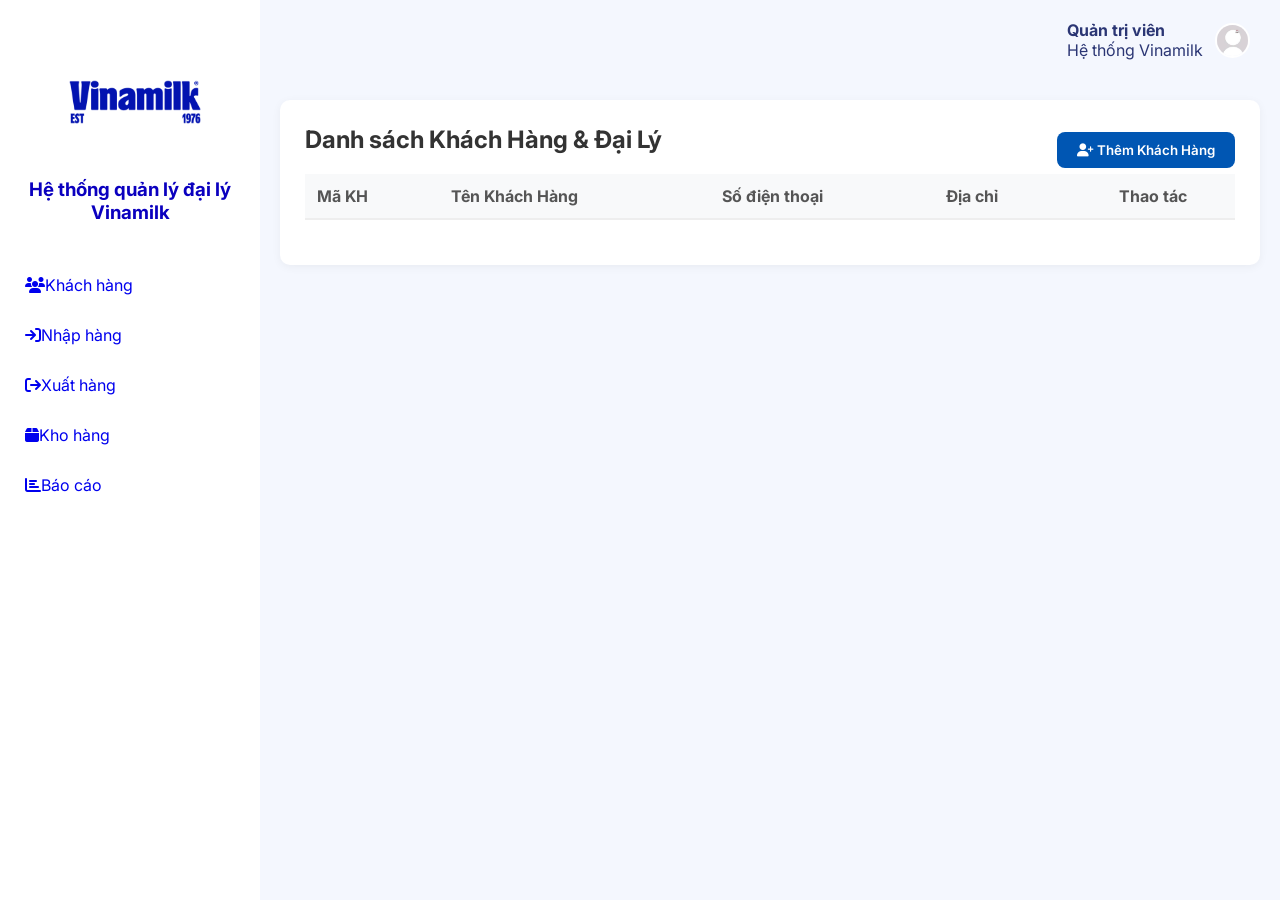
<file: vinamilk/khach-hang.html>
<!DOCTYPE html>
<html lang="vi">
<head>
    <meta charset="UTF-8">
    <meta name="viewport" content="width=device-width, initial-scale=1.0">
    <title>Vinamilk - Quản lý Khách hàng</title>
    <link href="https://fonts.googleapis.com/css2?family=Inter:wght@400;600&display=swap" rel="stylesheet">
    <link rel="stylesheet" href="https://cdnjs.cloudflare.com/ajax/libs/font-awesome/6.4.0/css/all.min.css">
    <link rel="stylesheet" href="style.css">
</head>
<body>

    <aside class="sidebar">
        <div class="logo-container">
            <img src="img/logo-vinamilk.jpg" alt="Vinamilk Logo" class="sidebar-logo">
            <h3>Hệ thống quản lý đại lý Vinamilk</h3>
        </div>
        
        <nav class="nav-menu">
            <a href="khach-hang.html" class="nav-link active"><i class="fas fa-users"></i> Khách hàng</a>
            <a href="nhap-hang.html" class="nav-link"><i class="fas fa-arrow-right-to-bracket"></i> Nhập hàng</a>
            <a href="xuat-hang.html" class="nav-link"><i class="fas fa-arrow-right-from-bracket"></i> Xuất hàng</a>
            <a href="kho-hang.html" class="nav-link"><i class="fas fa-box"></i> Kho hàng</a>
            <a href="bao-cao.html" class="nav-link"><i class="fas fa-chart-bar"></i> Báo cáo</a>
        </nav>
    </aside>

    <main class="main-content">
        <header>
            <div class="user-profile">
                <div class="user-info">
                    <h4>Quản trị viên</h4>
                    <p>Hệ thống Vinamilk</p>
                </div>
                <img src="img/avt.jpg" alt="Avatar" class="avatar">
            </div>
        </header>

        <div class="content-section">
            <section class="history-section form-card">
                <div class="section-header flex-between">
                    <h2 class="page-title">Danh sách Khách Hàng & Đại Lý</h2>
                    
                    <div class="filter-group">
                        <button id="btnOpenCustomerModal" class="btn-primary">
                            <i class="fas fa-user-plus"></i> Thêm Khách Hàng
                        </button>
                    </div>
                </div>

                <table class="data-table">
                    <thead>
                        <tr>
                            <th>Mã KH</th>
                            <th>Tên Khách Hàng</th>
                            <th>Số điện thoại</th>
                            <th>Địa chỉ</th>
                            <th class="text-center">Thao tác</th>
                        </tr>
                    </thead>
                    <tbody id="customerTableBody">
                        </tbody>
                </table>
            </section>
        </div>

        <div id="customerModal" class="modal-overlay" style="display: none;">
            <div class="modal-content">
                <div class="modal-header flex-between">
                    <h2 class="page-title" id="customerFormTitle" style="margin: 0;">Thêm Khách Hàng Mới</h2>
                    <span id="closeCustomerModal" class="close-modal">&times;</span>
                </div>
                
                <div class="modal-body">
                    <div class="form-grid">
                        <div class="form-group">
                            <label>Mã Khách Hàng</label>
                            <input type="text" id="customerId" class="form-control input-readonly" readonly>
                        </div>
                        <div class="form-group">
                            <label>Tên Khách Hàng / Đại lý <span class="text-danger">*</span></label>
                            <input type="text" id="customerName" class="form-control" placeholder="Nhập tên khách hàng...">
                        </div>
                    </div>
                    
                    <div class="form-grid">
                        <div class="form-group">
                            <label>Số điện thoại <span class="text-danger">*</span></label>
                            <input type="tel" id="customerPhone" class="form-control" placeholder="Nhập số điện thoại...">
                        </div>
                        <div class="form-group">
                            <label>Địa chỉ</label>
                            <input type="text" id="customerAddress" class="form-control" placeholder="Nhập địa chỉ đầy đủ...">
                        </div>
                    </div>

                    <div class="form-group" style="margin-bottom: 20px;">
                        <label>Ghi chú</label>
                        <input type="text" id="customerNote" class="form-control" placeholder="Ghi chú thêm (nếu có)...">
                    </div>

                    <div class="form-actions">
                        <button id="btnCancelCustomer" class="btn-cancel">Hủy bỏ</button>
                        <button id="btnSaveCustomer" class="btn-success">
                            <i class="fas fa-save"></i> Lưu Khách Hàng
                        </button>
                    </div>
                </div>
            </div>
        </div>

    </main>

    <script src="js/khach-hang.js"></script>
</body>
</html>
</file>
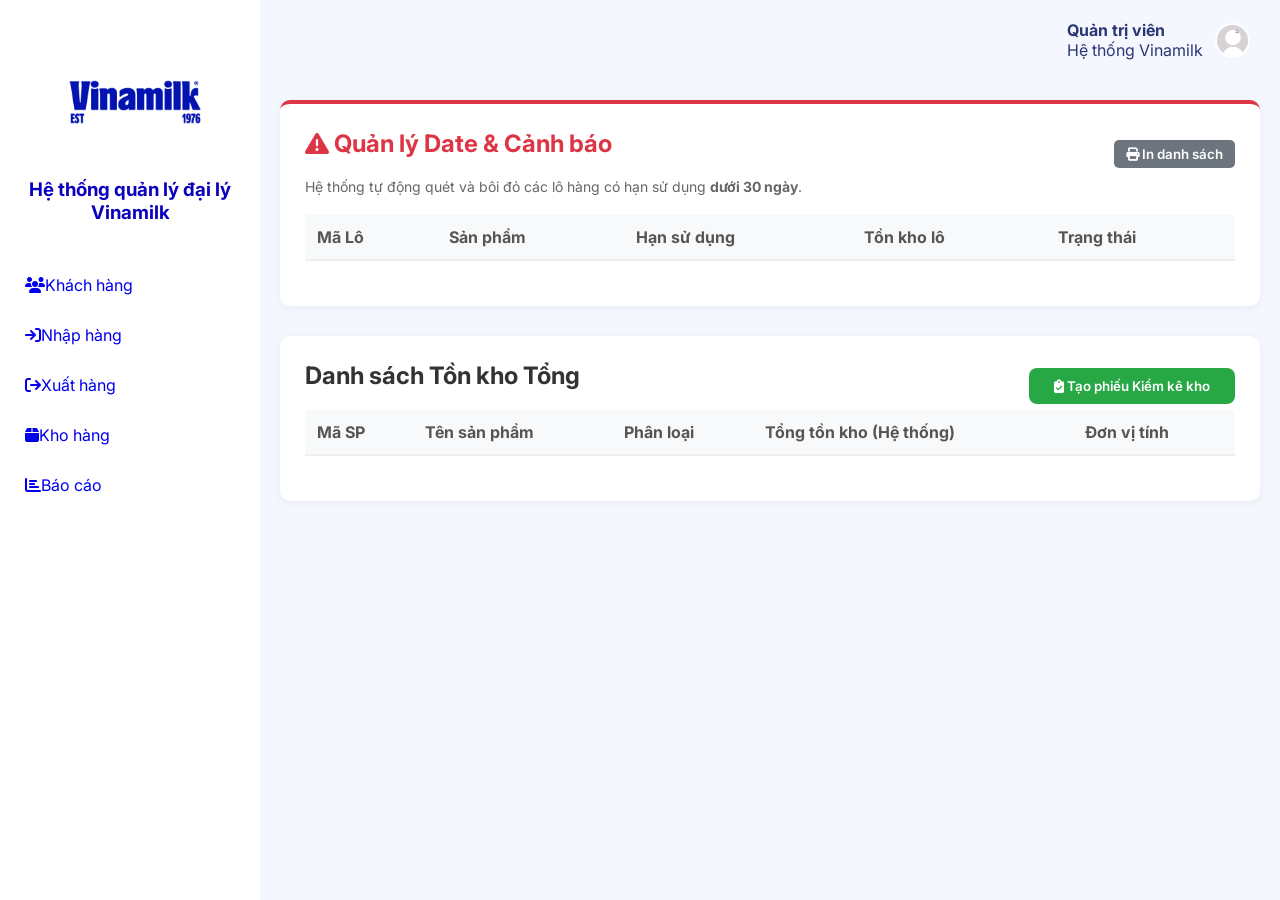
<file: vinamilk/kho-hang.html>
<!DOCTYPE html>
<html lang="vi">
<head>
    <meta charset="UTF-8">
    <meta name="viewport" content="width=device-width, initial-scale=1.0">
    <title>Vinamilk - Quản lý Kho</title>
    <link href="https://fonts.googleapis.com/css2?family=Inter:wght@400;600&display=swap" rel="stylesheet">
    <link rel="stylesheet" href="https://cdnjs.cloudflare.com/ajax/libs/font-awesome/6.4.0/css/all.min.css">
    <link rel="stylesheet" href="style.css">
</head>
<body>

    <aside class="sidebar">
        <div class="logo-container">
            <img src="img/logo-vinamilk.jpg" alt="Vinamilk Logo" class="sidebar-logo">
            <h3>Hệ thống quản lý đại lý Vinamilk</h3>
        </div>
        
        <nav class="nav-menu">
            <a href="khach-hang.html" class="nav-link active"><i class="fas fa-users"></i> Khách hàng</a>
            <a href="nhap-hang.html" class="nav-link"><i class="fas fa-arrow-right-to-bracket"></i> Nhập hàng</a>
            <a href="xuat-hang.html" class="nav-link"><i class="fas fa-arrow-right-from-bracket"></i> Xuất hàng</a>
            <a href="kho-hang.html" class="nav-link active"><i class="fas fa-box"></i> Kho hàng</a>
            <a href="bao-cao.html" class="nav-link"><i class="fas fa-chart-bar"></i> Báo cáo</a>
        </nav>
    </aside>

    <main class="main-content">
        <header>
            <div class="user-profile">
                <div class="user-info">
                    <h4>Quản trị viên</h4>
                    <p>Hệ thống Vinamilk</p>
                </div>
                <img src="img/avt.jpg" alt="Avatar" class="avatar">
            </div>
        </header>

        <div class="content-section">
            
            <section class="form-card alert-section">
                <div class="section-header flex-between">
                    <h2 class="page-title text-danger"><i class="fas fa-exclamation-triangle"></i> Quản lý Date & Cảnh báo</h2>
                    <div class="action-group">
                        <button class="btn-print" onclick="window.print()"><i class="fas fa-print"></i> In danh sách</button>
                    </div>
                </div>
                <p class="section-desc">Hệ thống tự động quét và bôi đỏ các lô hàng có hạn sử dụng <strong>dưới 30 ngày</strong>.</p>
                
                <table class="data-table">
                    <thead>
                        <tr>
                            <th>Mã Lô</th>
                            <th>Sản phẩm</th>
                            <th>Hạn sử dụng</th>
                            <th>Tồn kho lô</th>
                            <th>Trạng thái</th>
                        </tr>
                    </thead>
                    <tbody id="batchTableBody">
                        </tbody>
                </table>
            </section>

            <section class="form-card">
                <div class="section-header flex-between">
                    <h2 class="page-title">Danh sách Tồn kho Tổng</h2>
                    <button id="btnOpenAudit" class="btn-success">
                        <i class="fas fa-clipboard-check"></i> Tạo phiếu Kiểm kê kho
                    </button>
                </div>

                <table class="data-table">
                    <thead>
                        <tr>
                            <th>Mã SP</th>
                            <th>Tên sản phẩm</th>
                            <th>Phân loại</th>
                            <th>Tổng tồn kho (Hệ thống)</th>
                            <th>Đơn vị tính</th>
                        </tr>
                    </thead>
                    <tbody id="inventoryTableBody">
                        </tbody>
                </table>
            </section>
        </div>

        <div id="auditModal" class="modal-overlay">
            <div class="modal-content modal-lg">
                <div class="modal-header flex-between">
                    <h2 class="page-title">Phiếu Kiểm Kê Kho Định Kỳ</h2>
                    <span id="closeAuditModal" class="close-modal">&times;</span>
                </div>
                
                <div class="modal-body">
                    <div class="form-grid col-3">
                        <div class="form-group">
                            <label>Mã phiếu kiểm kê</label>
                            <input type="text" id="auditId" class="form-control input-readonly" readonly>
                        </div>
                        <div class="form-group">
                            <label>Ngày kiểm kê</label>
                            <input type="date" id="auditDate" class="form-control input-readonly" readonly>
                        </div>
                        <div class="form-group">
                            <label>Người thực hiện</label>
                            <input type="text" id="auditUser" class="form-control input-readonly" value="Quản trị viên" readonly>
                        </div>
                    </div>

                    <div class="alert-info">
                        <i class="fas fa-info-circle"></i> Nhập số lượng đếm được thực tế vào cột "SL Thực Tế". Hệ thống sẽ tự tính độ lệch.
                    </div>

                    <table class="data-table table-bordered">
                        <thead>
                            <tr>
                                <th>Sản phẩm</th>
                                <th width="120px" class="text-center">SL Hệ Thống</th>
                                <th width="120px">SL Thực Tế</th>
                                <th width="100px" class="text-center">Độ lệch</th>
                                <th width="200px">Ghi chú (Lý do lệch)</th>
                            </tr>
                        </thead>
                        <tbody id="auditTableItems">
                            </tbody>
                    </table>

                    <div class="form-actions" style="margin-top: 20px;">
                        <button id="btnCancelAudit" class="btn-cancel">Hủy bỏ</button>
                        <button id="btnSaveAudit" class="btn-primary">
                            <i class="fas fa-save"></i> Xác nhận & Cập nhật tồn kho
                        </button>
                    </div>
                </div>
            </div>
        </div>

    </main>

    <script src="js/kho-hang.js"></script>
</body>
</html>
</file>
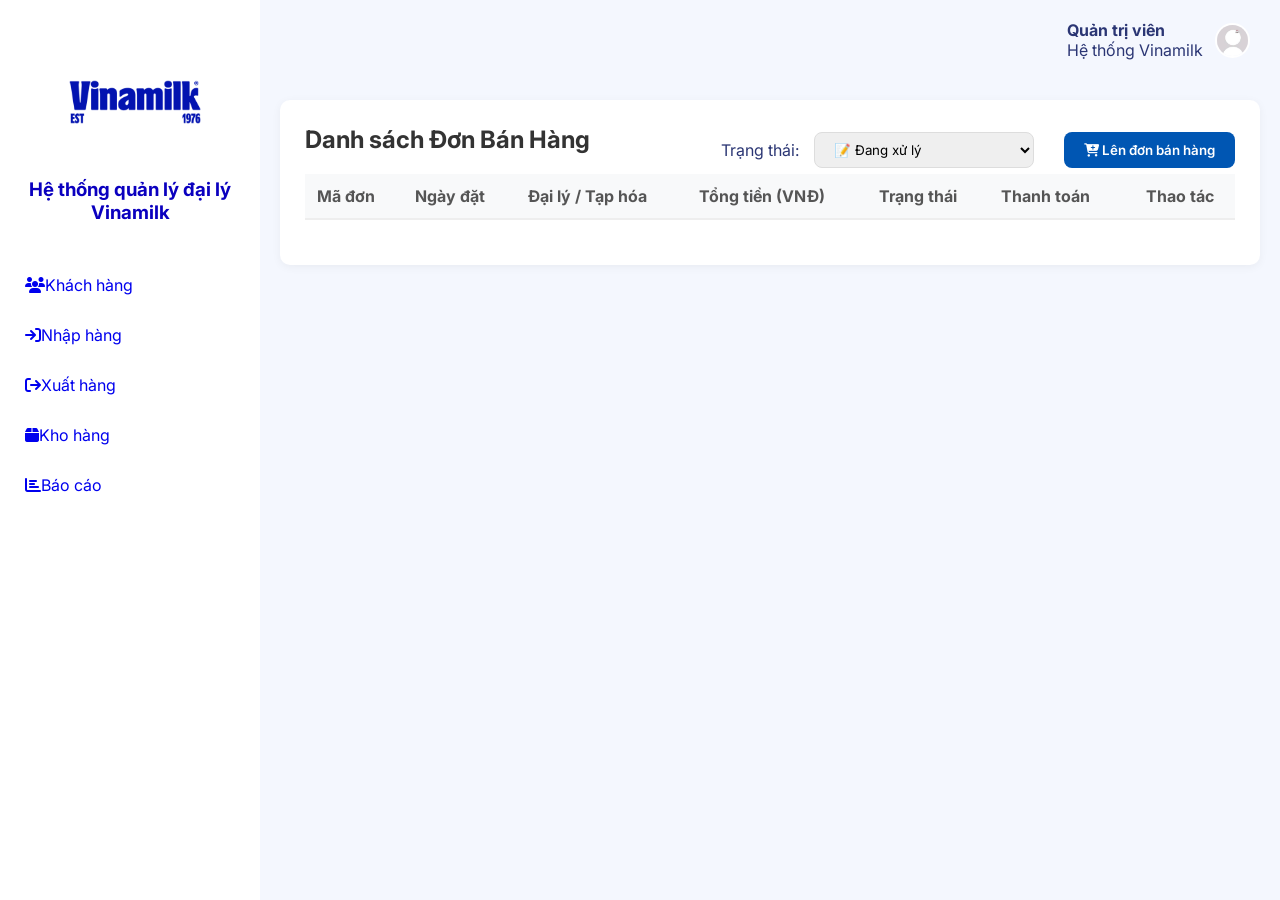
<file: vinamilk/xuat-hang.html>
<!DOCTYPE html>
<html lang="vi">
<head>
    <meta charset="UTF-8">
    <meta name="viewport" content="width=device-width, initial-scale=1.0">
    <title>Vinamilk - Xuất Hàng</title>
    <link href="https://fonts.googleapis.com/css2?family=Inter:wght@400;600&display=swap" rel="stylesheet">
    <link rel="stylesheet" href="https://cdnjs.cloudflare.com/ajax/libs/font-awesome/6.4.0/css/all.min.css">
    <link rel="stylesheet" href="style.css">
</head>
<body>

    <aside class="sidebar">
        <div class="logo-container">
            <img src="img/logo-vinamilk.jpg" alt="Vinamilk Logo" class="sidebar-logo">
            <h3>Hệ thống quản lý đại lý Vinamilk</h3>
        </div>
        
        <nav class="nav-menu">
            <a href="khach-hang.html" class="nav-link active"><i class="fas fa-users"></i> Khách hàng</a>
            <a href="nhap-hang.html" class="nav-link"><i class="fas fa-arrow-right-to-bracket"></i> Nhập hàng</a>
            <a href="xuat-hang.html" class="nav-link active"><i class="fas fa-arrow-right-from-bracket"></i> Xuất hàng</a>
            <a href="kho-hang.html" class="nav-link"><i class="fas fa-box"></i> Kho hàng</a>
            <a href="bao-cao.html" class="nav-link"><i class="fas fa-chart-bar"></i> Báo cáo</a>
        </nav>
    </aside>

    <main class="main-content">
        <header>
            <div class="user-profile">
                <div class="user-info">
                    <h4>Quản trị viên</h4>
                    <p>Hệ thống Vinamilk</p>
                </div>
                <img src="img/avt.jpg" alt="Avatar" class="avatar">
            </div>
        </header>

        <div class="content-section">
            <section class="history-section form-card">
                <div class="section-header flex-between">
                    <h2 class="page-title">Danh sách Đơn Bán Hàng</h2>
                    
                    <div class="filter-group">
                        <label>Trạng thái:</label>
                        <select id="salesFilter" onchange="renderSalesTable(this.value)" class="form-control">
                            <option value="all">Tất cả đơn hàng</option>
                            <option value="processing" selected>📝 Đang xử lý</option>
                            <option value="unpaid">⏳ Chưa thanh toán</option>
                        </select>
                        <button id="btnCreateSalesOrder" class="btn-primary">
                            <i class="fas fa-cart-plus"></i> Lên đơn bán hàng
                        </button>
                    </div>
                </div>

                <table class="data-table">
                    <thead>
                        <tr>
                            <th>Mã đơn</th>
                            <th>Ngày đặt</th>
                            <th>Đại lý / Tạp hóa</th>
                            <th>Tổng tiền (VNĐ)</th>
                            <th>Trạng thái</th>
                            <th>Thanh toán</th>   <!-- cột mới -->
                            <th class="text-center">Thao tác</th>
                        </tr>
                    </thead>
                    <tbody id="salesTableBody">
                        </tbody>
                </table>
            </section>
        </div>

        <div id="salesModal" class="modal-overlay">
            <div class="modal-content modal-lg">
                <div class="modal-header flex-between">
                    <h2 class="page-title" id="salesFormTitle">Lập Đơn & Kiểm Tra Tồn Kho</h2>
                    <span id="closeSalesModal" class="close-modal">&times;</span>
                </div>
                
                <div class="modal-body">
                    <div class="form-grid col-3">
                        <div class="form-group">
                            <label>Mã Đơn Bán</label>
                            <input type="text" id="salesId" class="form-control input-readonly" readonly>
                        </div>
                        <div class="form-group">
                            <label>Ngày xuất</label>
                            <input type="date" id="salesDate" class="form-control">
                        </div>
                        <div class="form-group">
                            <label>Khách hàng/ Tạp hóa</label>
                            <select id="customerName" class="form-control">
                                <<option value="Tạp hóa Cô Ba">Tạp hóa Cô Ba</option>
                                <option value="Siêu thị Mini Mart">Siêu thị Mini Mart</option>
                                <option value="Đại lý cấp 2 - Quận 1">Đại lý cấp 2 - Quận 1</option>>
                            </select>
                        </div>
                    </div>

                    <div id="stockWarning" class="alert-warning" style="display: none;">
                        <i class="fas fa-exclamation-triangle"></i> Cảnh báo: Một số mặt hàng không đủ số lượng tồn kho để xuất. Vui lòng kiểm tra lại!
                    </div>

                    <table class="data-table table-bordered">
                        <thead>
                            <tr>
                                <th>Sản phẩm</th>
                                <th width="120px">Tồn kho HT</th>
                                <th width="150px">Đơn giá</th>
                                <th width="100px">SL Bán</th>
                                <th width="150px">Thành tiền</th>
                                <th width="50px" class="text-center" id="colSalesAction">Xóa</th>
                            </tr>
                        </thead>
                        <tbody id="salesTableItems">
                            </tbody>
                    </table>

                    <button id="btnAddSalesRow" class="btn-add-row">
                        <i class="fas fa-plus"></i> Thêm mặt hàng
                    </button>

                    <div class="total-amount" id="orderTotalDisplay">Tổng cộng: 0 VNĐ</div>

                    <div class="form-actions" id="salesActionButtons">
                        <button id="btnCancelSales" class="btn-cancel">Hủy bỏ</button>
                        <button id="btnProcessOrder" class="btn-success">
                            <i class="fas fa-file-invoice-dollar"></i> Lập hóa đơn & Trừ kho
                        </button>
                    </div>
                </div>
            </div>
        </div>

    </main>

    <script src="js/xuat-hang.js"></script>
</body>
</html>
</file>
<file: vinamilk/style.css>
:root {
    --primary: #0b509e;
    --sidebar: white;
    --bg: #f4f7fe;
    --text: #2b3674;
}

* {
    margin: 0;
    padding: 0;
    box-sizing: border-box;
    font-family: 'Inter', sans-serif;
}

body {
    background-color: var(--bg);
    color: var(--text);
    display: flex;
    height: 100vh;
    overflow-x: hidden; /* Chỉ khóa cuộn ngang, bỏ khóa cuộn dọc */
}

/* SIDEBAR */
.sidebar {
    width: 260px;
    background-color: var(--sidebar);
    color: #0b00bf;
    padding: 20px 0;
    flex-shrink: 0;
}

.logo-container {
    padding: 0 25px 20px;
    text-align: center;
    border-bottom: 1px solid rgba(255, 255, 255, 0.1);
}

.logo-box {
    background: #fff;
    color: var(--sidebar);
    font-weight: 700;
    padding: 10px;
    border-radius: 8px;
    margin-bottom: 10px;
}

.nav-menu {
    margin-top: 15px;
}
.sidebar-logo {
    width: 220px; /* Tăng kích thước lên một chút cho dễ nhìn */
    height: auto;
    margin-bottom: 10px;
    /* Xóa hoặc comment dòng filter bên dưới nếu muốn hiện màu gốc */
    /* filter: brightness(0) invert(1); */ 
}

.logo-container {
    padding: 20px 25px;
    text-align: center;
    border-bottom: 1px solid rgba(255, 255, 255, 0.1);
}

.nav-link {
    display: flex;
    align-items: center;
    padding: 15px 25px;
    color: #0b00bf(132, 12, 12, 0.7);
    text-decoration: none;
    transition: 0.3s;
}

.nav-link:hover {
    background: rgba(255, 255, 255, 0.1);
    color: #4260b3;
}

/* Header Avatar */
.avatar {
    width: 40px;
    height: 40px;
    border-radius: 50%;
    object-fit: cover;
    border: 2px solid #fff;
}
/* MAIN */
.main-content {
    flex: 1;
    display: flex;
    flex-direction: column;
    overflow-y: auto; /* Thêm dòng này để cho phép cuộn dọc phần nội dung */
    height: 100vh; /* Đảm bảo chiều cao chiếm trọn màn hình để cuộn mượt */
}

header {
    padding: 20px 30px;
    display: flex;
    justify-content: flex-end;
}

.user-profile {
    display: flex;
    align-items: center;
    gap: 12px;
}

.avatar {
    width: 35px;
    height: 35px;
    border-radius: 50%;
    background-color: #ccc;
}

.content {
    padding: 0 30px;
}

/* =========================================
   FORM NHẬP/XUẤT HÀNG
========================================= */
.form-section {
    padding: 20px;
}

.page-title {
    margin-bottom: 20px;
    font-size: 24px;
    color: #333;
}

.form-card {
    background: white;
    padding: 25px;
    border-radius: 10px;
    box-shadow: 0 2px 10px rgba(0,0,0,0.05);
}

.form-grid {
    display: grid;
    grid-template-columns: repeat(auto-fit, minmax(200px, 1fr));
    gap: 20px;
    margin-bottom: 25px;
}

.form-group label {
    display: block;
    margin-bottom: 8px;
    font-weight: 600;
    color: #555;
}

.form-group input, 
.form-group select {
    width: 100%;
    padding: 10px;
    border: 1px solid #ddd;
    border-radius: 8px;
    outline: none;
    font-family: inherit;
}

.form-group input[readonly] {
    background: #f9f9f9;
}

/* Data Table */
.data-table {
    width: 100%;
    border-collapse: collapse;
    margin-bottom: 20px;
}

.data-table th {
    background: #f8f9fa;
    padding: 12px;
    border-bottom: 2px solid #eee;
    color: #555;
    text-align: left;
}

.data-table td {
    padding: 12px;
    border-bottom: 1px solid #eee;
}

.data-table select, 
.data-table input {
    width: 100%;
    padding: 8px;
    border: 1px solid #ddd;
    border-radius: 5px;
    outline: none;
    font-family: inherit;
}

.input-qty {
    width: 80px !important;
}

.input-price {
    width: 120px !important;
}

.col-total {
    font-weight: 600;
    color: #333;
}

.text-center {
    text-align: center !important;
}

/* Buttons */
.btn-delete {
    color: #ff4d4d;
    border: none;
    background: none;
    cursor: pointer;
    font-size: 16px;
}

.btn-add-row {
    background: #e7f0fe;
    color: #0056b3;
    border: 1px dashed #0056b3;
    padding: 10px 20px;
    border-radius: 8px;
    cursor: pointer;
    font-weight: 600;
    margin-bottom: 20px;
    transition: background 0.2s;
}

.btn-add-row:hover {
    background: #d0e3fc;
}

.form-actions {
    display: flex;
    justify-content: flex-end;
    gap: 15px;
    border-top: 1px solid #eee;
    padding-top: 20px;
}

.btn-cancel {
    padding: 10px 25px;
    border-radius: 8px;
    border: 1px solid #ddd;
    background: white;
    cursor: pointer;
    font-weight: 600;
    color: #555;
}

.btn-save {
    padding: 10px 25px;
    border-radius: 8px;
    border: none;
    background: #0056b3; /* Nếu file style.css của bạn có khai báo var(--primary-color) thì thay bằng var(--primary-color) */
    color: white;
    cursor: pointer;
    font-weight: 600;
}

/* Trạng thái */
.badge-pending { background: #fff3cd; color: #856404; padding: 5px 12px; border-radius: 20px; font-size: 13px; font-weight: 600; }
.badge-completed { background: #d4edda; color: #155724; padding: 5px 12px; border-radius: 20px; font-size: 13px; font-weight: 600; }

/* Nút thao tác Admin */
.btn-action-view { color: #0056b3; background: #e7f0fe; border: none; padding: 6px 12px; border-radius: 5px; cursor: pointer; font-weight: 600; margin-right: 5px; }
.btn-action-view:hover { background: #cce0ff; }

.btn-action-confirm { color: #fff; background: #28a745; border: none; padding: 6px 12px; border-radius: 5px; cursor: pointer; font-weight: 600; }
.btn-action-confirm:hover { background: #218838; }

/* =========================================
   GIAO DIỆN MODAL (POPUP FORM)
========================================= */
.modal-overlay {
    display: none; /* Mặc định ẩn modal */
    position: fixed;
    top: 0;
    left: 0;
    width: 100%;
    height: 100%;
    background-color: rgba(0, 0, 0, 0.5); /* Nền mờ tối */
    z-index: 1000;
    justify-content: center;
    align-items: center;
}

.modal-content {
    background-color: #fff;
    width: 90%;
    max-width: 800px;
    max-height: 90vh; /* Giới hạn chiều cao không vượt quá màn hình */
    border-radius: 10px;
    box-shadow: 0 5px 25px rgba(0,0,0,0.2);
    display: flex;
    flex-direction: column;
    animation: modalFadeIn 0.3s ease;
}

/* Hiệu ứng trượt và hiện ra mượt mà */
@keyframes modalFadeIn {
    from { opacity: 0; transform: translateY(-30px); }
    to { opacity: 1; transform: translateY(0); }
}

.modal-header {
    padding: 20px 25px;
    border-bottom: 1px solid #eee;
    display: flex;
    justify-content: space-between;
    align-items: center;
    background: #f8f9fa;
    border-radius: 10px 10px 0 0;
}

.close-modal {
    font-size: 28px;
    font-weight: bold;
    color: #999;
    cursor: pointer;
    line-height: 1;
    transition: color 0.2s;
}

.close-modal:hover {
    color: #ff4d4d; /* Đổi màu đỏ khi di chuột vào dấu X */
}

.modal-body {
    padding: 25px;
    overflow-y: auto; /* Nếu thêm nhiều sản phẩm thì tự động có thanh cuộn dọc */
}

/* =========================================
   MODULE XUẤT HÀNG & UTILITIES CHUNG
========================================= */
.content-section {
    padding: 20px;
    display: flex;
    flex-direction: column;
    gap: 30px;
}

.flex-between {
    display: flex;
    justify-content: space-between;
    align-items: center;
}

.form-control {
    padding: 8px 15px;
    border-radius: 8px;
    border: 1px solid #ddd;
    outline: none;
    font-family: inherit;
    width: 100%;
}

.input-readonly {
    background: #f0f4f8;
    font-weight: bold;
    color: #555;
}

.form-grid.col-3 {
    grid-template-columns: repeat(3, 1fr);
}

.modal-lg {
    max-width: 900px;
}

/* Các loại Badges trạng thái */
.badge-processing { background: #e2e3e5; color: #383d41; padding: 5px 12px; border-radius: 20px; font-size: 13px; font-weight: 600; }
.badge-shipping { background: #cce5ff; color: #004085; padding: 5px 12px; border-radius: 20px; font-size: 13px; font-weight: 600; }
.badge-delivered { background: #d4edda; color: #155724; padding: 5px 12px; border-radius: 20px; font-size: 13px; font-weight: 600; }

/* Text colors & Errors */
.text-danger { color: #dc3545 !important; font-weight: bold; }
.text-success { color: #28a745 !important; font-weight: bold; }
.input-error { border: 2px solid #dc3545 !important; background-color: #f8d7da; }

.alert-warning {
    background: #f8d7da;
    color: #721c24;
    padding: 12px;
    border-radius: 5px;
    margin-bottom: 15px;
    border: 1px solid #f5c6cb;
}

.total-amount {
    font-size: 18px;
    color: #dc3545;
    font-weight: bold;
    text-align: right;
    margin-top: 15px;
}

/* Các loại Buttons */
.btn-primary {
    background: #0056b3;
    color: white;
    border: none;
    padding: 10px 20px;
    border-radius: 8px;
    font-weight: 600;
    cursor: pointer;
    margin-left: 15px;
}
.btn-primary:hover { background: #004494; }

.btn-success {
    background: #28a745;
    color: white;
    border: none;
    padding: 10px 25px;
    border-radius: 8px;
    font-weight: 600;
    cursor: pointer;
}
.btn-success:hover { background: #218838; }
.btn-success:disabled { background: #6c757d; cursor: not-allowed; }

.btn-print {
    background: #6c757d;
    color: white;
    border: none;
    padding: 6px 12px;
    border-radius: 5px;
    cursor: pointer;
    font-weight: 600;
    margin-left: 5px;
}
.btn-print:hover { background: #5a6268; }

.btn-action-view {
    color: #0056b3;
    background: #e7f0fe;
    border: none;
    padding: 6px 12px;
    border-radius: 5px;
    cursor: pointer;
    font-weight: 600;
}
.btn-action-view:hover { background: #cce0ff; }

/* Chỉnh lại cụm Lọc và Nút bấm nằm ngang nhau */
.filter-group {
    display: flex;
    align-items: center;
    gap: 15px; /* Khoảng cách giữa chữ, ô chọn và nút */
}

/* Ép ô chọn Trạng thái nhỏ lại, không bị kéo giãn 100% nữa */
.filter-group .form-control {
    width: auto; 
    min-width: 220px; /* Độ rộng vừa đủ cho dòng chữ */
    cursor: pointer;
}

/* =========================================
   MODULE KHO HÀNG & KIỂM KÊ
========================================= */
.alert-section {
    border-top: 4px solid #dc3545; /* Vạch đỏ chú ý */
}

.section-desc {
    color: #666;
    margin-bottom: 20px;
    font-size: 14px;
}

.action-group {
    display: flex;
    gap: 10px;
}

/* Row cảnh báo cận date */
.row-danger {
    background-color: #fff5f5 !important; /* Nền đỏ nhạt */
}

.row-danger td {
    color: #dc3545; /* Chữ đỏ */
    font-weight: 600;
}

.badge-danger {
    background: #dc3545;
    color: white;
    padding: 5px 10px;
    border-radius: 20px;
    font-size: 12px;
}

.badge-normal {
    background: #28a745;
    color: white;
    padding: 5px 10px;
    border-radius: 20px;
    font-size: 12px;
}

/* Modal Kiểm kê */
.alert-info {
    background: #e7f0fe;
    color: #0056b3;
    padding: 12px;
    border-radius: 5px;
    margin-bottom: 15px;
    border: 1px solid #cce0ff;
    font-weight: 600;
}

.diff-positive { color: #28a745; font-weight: bold; } /* Thừa hàng */
.diff-negative { color: #dc3545; font-weight: bold; } /* Thiếu hàng */
.diff-zero { color: #6c757d; font-weight: bold; }     /* Khớp */

.input-audit {
    width: 100%;
    padding: 8px;
    border: 2px solid #0056b3; /* Viền xanh nổi bật để dễ nhập */
    border-radius: 5px;
    text-align: center;
    font-weight: bold;
}

.input-note {
    width: 100%;
    padding: 8px;
    border: 1px solid #ddd;
    border-radius: 5px;
}

/* =========================================
   CẤU HÌNH KHI IN (PRINT STYLES)
========================================= */
@media print {
    /* 1. Ẩn thanh Sidebar, Header, và các Nút thao tác */
    .sidebar, header, .action-group, #btnOpenAudit {
        display: none !important;
    }

    /* 2. Ẩn tất cả các khối form-card KHÁC NGOÀI khối cảnh báo cận date */
    .form-card:not(.alert-section) {
        display: none !important;
    }

    /* 3. Mở rộng toàn màn hình và xóa nền xám thừa thãi khi in ra giấy trắng */
    body, .main-content, .content-section {
        margin: 0 !important;
        padding: 0 !important;
        background: white !important;
        width: 100% !important;
    }

    .alert-section {
        border: none !important;
        box-shadow: none !important;
        padding: 0 !important;
    }

    .page-title {
        text-align: center;
        margin-bottom: 20px;
    }
}

/* =========================================
   MODULE BÁO CÁO DOANH THU (DASHBOARD)
========================================= */
.summary-cards {
    display: grid;
    grid-template-columns: repeat(3, 1fr);
    gap: 20px;
    margin-bottom: 25px;
}

.summary-card {
    background: white;
    padding: 25px;
    border-radius: 10px;
    box-shadow: 0 4px 15px rgba(0,0,0,0.05);
    display: flex;
    align-items: center;
    gap: 20px;
}

.summary-card.card-revenue { border-bottom: 5px solid #28a745; }
.summary-card.card-cost { border-bottom: 5px solid #dc3545; }
.summary-card.card-profit { border-bottom: 5px solid #0056b3; }

.card-icon {
    width: 60px;
    height: 60px;
    border-radius: 50%;
    display: flex;
    justify-content: center;
    align-items: center;
    font-size: 28px;
}

.card-revenue .card-icon { background: #d4edda; color: #28a745; }
.card-cost .card-icon { background: #f8d7da; color: #dc3545; }
.card-profit .card-icon { background: #cce5ff; color: #0056b3; }

.card-info h3 {
    font-size: 14px;
    color: #666;
    margin-bottom: 8px;
    font-weight: 600;
}

.card-info p {
    font-size: 24px;
    font-weight: bold;
    color: #333;
}

.report-grid {
    display: grid;
    grid-template-columns: 1fr;
    gap: 25px;
}

.chart-container {
    height: 400px;
    position: relative;
}


/* =========================================
   MODULE BÁO CÁO DOANH THU VÀ CÔNG NỢ
========================================= */
/* Lưới 5 thẻ (Cards) */
.summary-cards.col-5 {
    grid-template-columns: repeat(auto-fit, minmax(200px, 1fr));
    gap: 15px;
}

.summary-card.card-orders { border-bottom: 5px solid #17a2b8; }
.summary-card.card-qty { border-bottom: 5px solid #fd7e14; }

.card-orders .card-icon { background: #d1ecf1; color: #17a2b8; }
.card-qty .card-icon { background: #ffe8d6; color: #fd7e14; }

/* Trạng thái công nợ */
.text-danger { color: #dc3545; font-weight: bold; }
.text-success { color: #28a745; font-weight: bold; }
.text-warning { color: #fd7e14; font-weight: bold; }

.badge-debt {
    background: #f8d7da;
    color: #721c24;
    padding: 4px 8px;
    border-radius: 5px;
    font-size: 12px;
    font-weight: 600;
}

.badge-clear {
    background: #d4edda;
    color: #155724;
    padding: 4px 8px;
    border-radius: 5px;
    font-size: 12px;
    font-weight: 600;
}

/* Ẩn các phần thừa khi in */
@media print {
    .filter-group, .export-group, .sidebar, header {
        display: none !important;
    }
    .summary-card {
        box-shadow: none !important;
        border: 1px solid #ddd !important;
        border-bottom-width: 5px !important;
    }
    .page-title { margin-top: 20px !important; }
}
</file>
